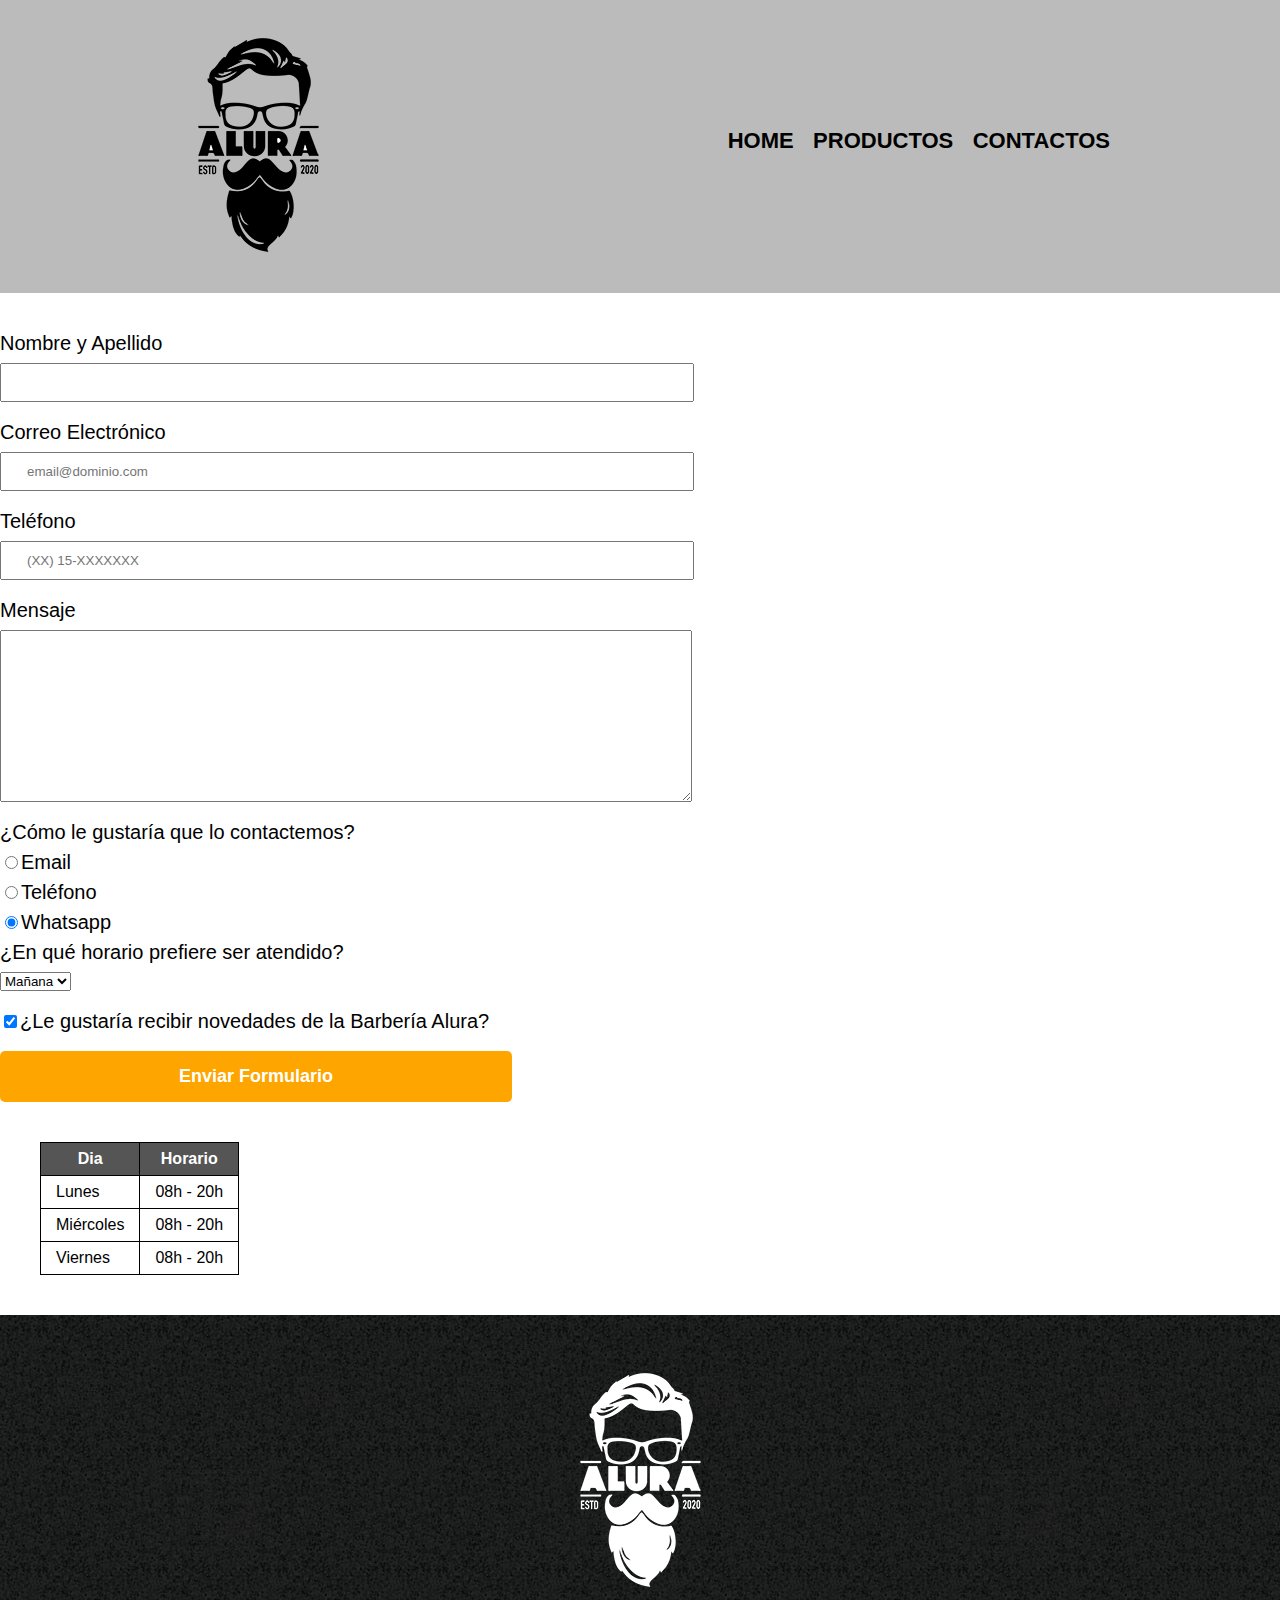
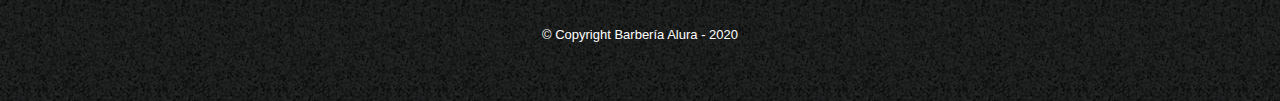
<file: Html5 y css3 Mi primara pagina web/Segunda pagina/contacto.html>
<!DOCTYPE html>
<html lang="es">
<head>
    <meta charset="UTF-8">
    <meta name="viewport" content="width=device-width, initial-scale=1.0">
    <title>Contacto - Barbería Alura</title>
    <link rel="stylesheet" href="reset.css">
    <link rel="stylesheet" href="style.css">
</head>
<body>
    <header>
        <div class="caja">
            <h1>
                <img src="imagenes/logo.png" alt="Logo de la Barberia Alura">
            </h1>
            <nav>
                <ul class="navegacion">
                    <li><a href="../primera pagina/index.html">Home</a></li>
                    <li><a href="productos.html">Productos</a></li>
                    <li><a href="contacto.html">Contactos</a></li>
                </ul>
            </nav>
        </div>
    </header>
    <main>
        <form action="">
            <label for="nombreapellido">Nombre y Apellido</label>
            <input type="text" name="" id="nombreapellido" class="input-padron" required>

            <label for="correoelectronico">Correo Electrónico</label>
            <input type="email" name="" id="correoelectronico" class="input-padron" required placeholder="email@dominio.com">

            <label for="telefono">Teléfono</label>
            <input type="tel" name="" id="telefono" class="input-padron" required placeholder="(XX) 15-XXXXXXX">

            <label for="mensaje">Mensaje</label>
            <textarea name="" id="mensaje" cols="70" rows="10" class="input-padron" required></textarea>

            <fieldset>
                <legend class="test" id="test">¿Cómo le gustaría que lo contactemos?</legend>

                <label for="radioemail"><input type="radio" name="contacto" id="radioemail" value="email">Email</label>
    
                <label for="radiotelefono"><input type="radio" name="contacto" id="radiotelefono" value="telefono">Teléfono</label>
    
                <label for="radiowapp"><input type="radio" name="contacto" id="radiowapp" value="whatsapp" checked>Whatsapp</label>
            </fieldset>

            <fieldset>
                <legend>¿En qué horario prefiere ser atendido?</legend>
                <select>
                    <option value="">Mañana</option>
                    <option value="">Tarde</option>
                    <option value="">Noche</option>
                </select>
            </fieldset>

            <label class="checkbox" for=""><input type="checkbox" name="" id="" checked>¿Le gustaría recibir novedades de la Barbería Alura?</label>

            <input class="enviar" type="submit" name="" id="" value="Enviar Formulario">
        </form> 
        <table>
            <thead>
                <tr>
                    <th>Dia</th>
                    <th>Horario</th>
                </tr>
            </thead>
            <tbody>
                <tr>
                    <td>Lunes</td>
                    <td>08h - 20h</td>
                </tr>
                <tr>
                    <td>Miércoles</td>
                    <td>08h - 20h</td>
                </tr>
                <tr>
                    <td>Viernes</td>
                    <td>08h - 20h</td>
                </tr>
            </tbody>
            
        
        </table>
    </main>
    <footer>
        <img src="imagenes/logo-blanco.png" alt="Logo de la Barbería Alura">
        <p class="copyright">&copy; Copyright Barbería Alura - 2020</p>
    </footer>
</body>
</html>
</file>
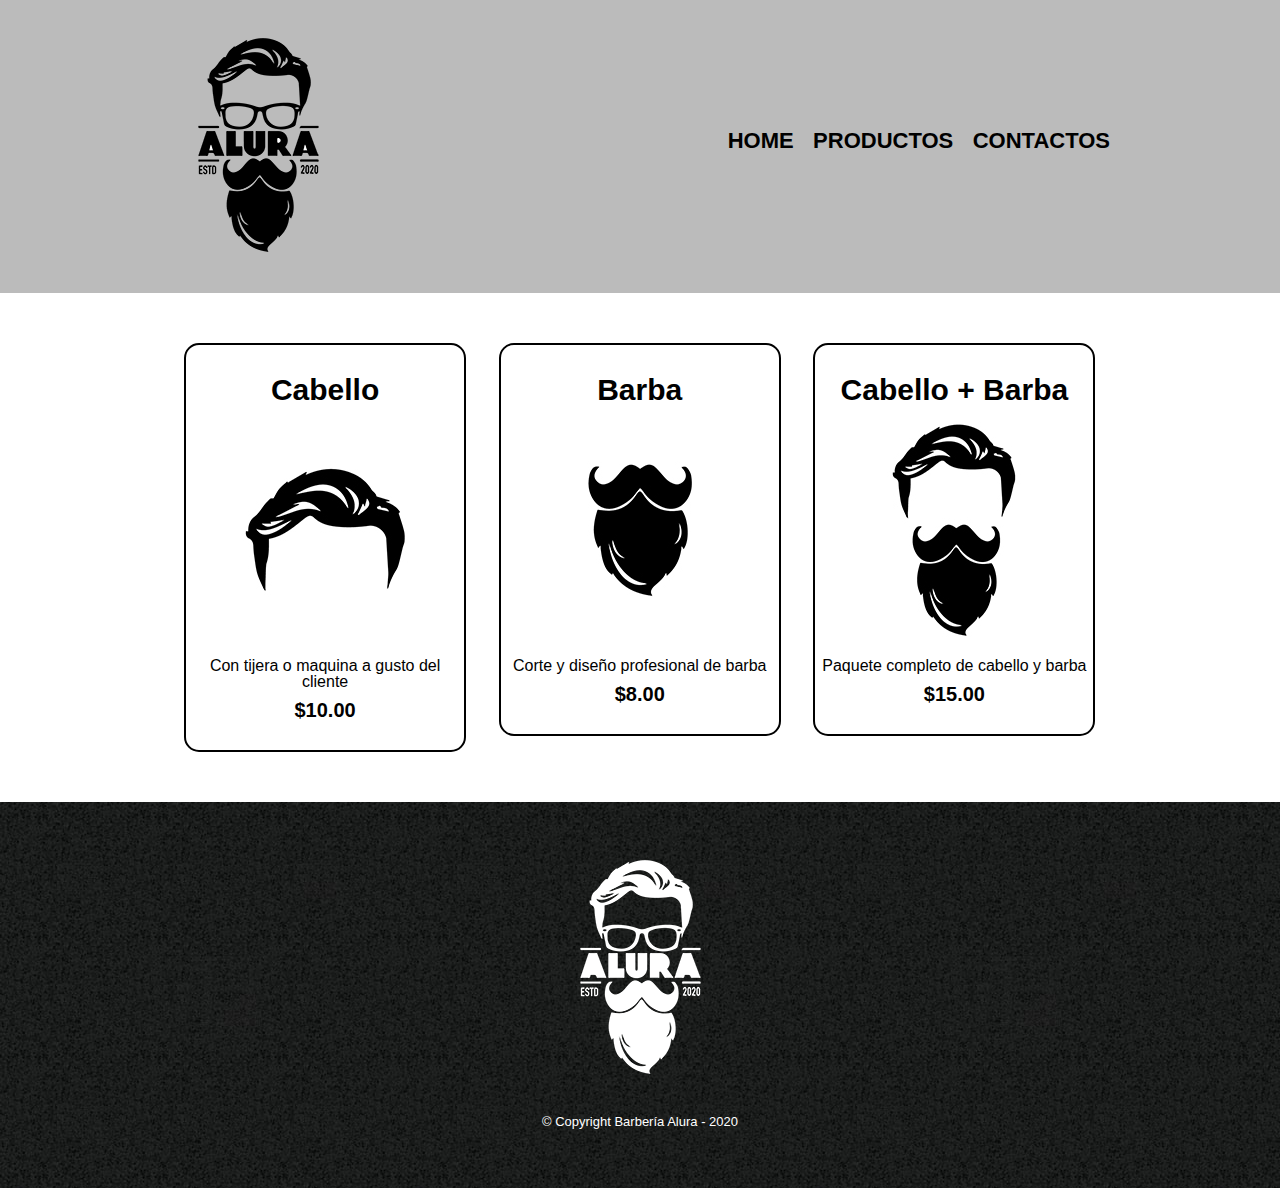
<file: Html5 y css3 Mi primara pagina web/Segunda pagina/productos.html>
<!DOCTYPE html>
<html lang="es">
<head>
    <meta charset="UTF-8">
    <meta name="viewport" content="width=device-width, initial-scale=1.0">
    <title>Productos - Barbería Alura</title>
    <link rel="stylesheet" href="reset.css">
    <link rel="stylesheet" href="style.css">
</head>
<body>
    <header>
        <div class="caja">
            <h1>
                <img src="imagenes/logo.png" alt="">
            </h1>
            <nav>
                <ul class="navegacion">
                    <li><a href="../primera pagina/index.html">Home</a></li>
                    <li><a href="productos.html">Productos</a></li>
                    <li><a href="contacto.html">Contactos</a></li>
                </ul>
            </nav>
        </div>
    </header>
    <main>
        <ul class="productos">
            <li>
                <h2>Cabello</h2>
                <img src="imagenes/cabello.jpg" alt="">
                <p class="descripcion">Con tijera o maquina a gusto del cliente</p>
                <p class="preducto-precio">$10.00</p>
            </li>
            <li>
                <h2>Barba</h2>
                <img src="imagenes/barba.jpg" alt="">
                <p class="descripcion">Corte y diseño profesional de barba</p>
                <p class="preducto-precio">$8.00</p>
            </li>
            <li>
                <h2>Cabello + Barba</h2>
                <img src="imagenes/cabello+barba.jpg" alt="">
                <p class="descripcion">Paquete completo de cabello y barba</p>
                <p class="preducto-precio">$15.00</p>
            </li>
        </ul> 
    </main>
    <footer>
        <img src="imagenes/logo-blanco.png" alt="">
        <p class="copyright">&copy; Copyright Barbería Alura - 2020</p>
    </footer>
</body>
</html>
</file>
<file: Html5 y css3 Mi primara pagina web/Segunda pagina/style.css>
/*Estilo gral*/
body {
    font-family: 'Montserrat', sans-serif;
}



/*Estilos de productos.html*/

header{
    background-color: #bbbbbb;
    padding: 20px 0; 
}

.caja{
    width: 940px;
    position: relative;
    margin: 0 auto;
}

nav{
    position: absolute;
    top:110px;
    right: 0;
}

nav li{
    display: inline;
    margin: 0 0 0 15px;    
}

nav a{
    text-transform: uppercase;
    color: black;
    font-weight: bold;
    font-size: 22px;
    text-decoration: none;

}

nav a:hover{
    color: #c78c19;
    text-decoration: underline;
}

.productos{
    width: 940px;
    margin:0 auto;
    padding: 50px;
}

.productos li{
    display: inline-block;
    text-align: center;
    width: 30%;
    vertical-align: top;
    margin: 0 1.5%;
    padding: 30px 2px;
    box-sizing: border-box;
    border: 2px solid black;
    border-radius: 15px;
}

.productos li:hover{
    border-color: #c78c19;
}

.productos li:active{
    border-color: green;
}

.productos h2{
    font-size: 30px;
    font-weight: bold;
}

.productos li:hover h2{
    font-size: 33px;
}

.descripcion{
    font-size: 16px;
}

.preducto-precio{
    font-size: 20px;
    font-weight: bold;
    margin-top: 10px;

}

footer{
    text-align: center;
    background: url(imagenes/bg.jpg);
    padding: 40px;
}

.copyright{
    color: white;
    font-size: 13px;
    margin: 20px;
}

/*Estilos de contactos.html*/

form{
    margin: 40px 0;

}

form label, form legend{
    display: block;
    font-size: 20px;
    margin: 0 0 10px;

}

.input-padron{
    display: block;
    margin: 0 0 20px;
    padding: 10px 25px;
    width: 50%;

}

.checkbox{
    margin: 20px 0;
}

.enviar{
    width: 40%;
    padding: 15px 0;
    font-size: 18px;
    font-weight: bold;
    color: white;
    background-color: orange;
    border: none;
    border-radius: 5px;
    transition: 0.5s all;
    cursor: pointer;
}
.enviar:hover{
    background-color: darkorange;
    transform: scale(1.2);
}

table{
    margin: 40px 40px;

}

thead{
    background-color: #555555;
    color: white;
    font-weight: bold;
}
td, th{
    border: 1px solid black;
    padding: 8px 15px;
}

/*Css Para home.html*/

.banner{
    width: 100%;
}

.principal{
    background-color: #fefefe;
    padding: 3em 0;
    width:940px;
    margin: 0 auto;
}

.titulo-principal{
    text-align: center;
    font-size: 2em;
    margin: 0 0 1em;
    clear: left;
}

.principal p{
    margin: 0 0 1em;
}

.principal strong{
    font-weight: bold;
}

.principal em{
    font-style: italic;
}

.utensilios{
    width: 120px;
    float: left;
    margin: 0 20px 20px 0;
}

.mapa{
    padding: 3em 0;
    background: linear-gradient(#fefefe,#888888);
}

.mapa p{
    margin: 0 0 1em;
    text-align: center;
}


.mapa-contenido{
    width: 940px;
    margin: 0 auto;

}

.diferenciales{
    background-color: #888888 ;
    padding: 3em 0;
}

.contenido-diferenciales{
    width: 640px;
    margin: 0 auto;
}

.lista-diferenciales{
    width: 40%;
    display: inline-block;
    vertical-align: top;
}
.items{
    line-height: 1.5;
}

.items:before{
    content: "★";

}

.items:first-child{
    font-weight: bold;
}

.img-diferenciales{
width: 60%;
transition: 400ms;
box-shadow: 10px 10px 25px 10px #000000;

}
 
.img-diferenciales:hover{
    opacity: 0.3;

}

.video{
    width: 560px;
    margin: 1em auto;
}

@media screen and (max-width:480px) {
    h1{
        text-align: center;
    }

    nav{
        position: static;
    }

    .caja, .principal, .mapa-contenido, .contenido-diferenciales, .video{
        width: auto;
    }  

    .lista-diferenciales, .img-diferenciales{
        width: 100%;
    }
}
</file>
